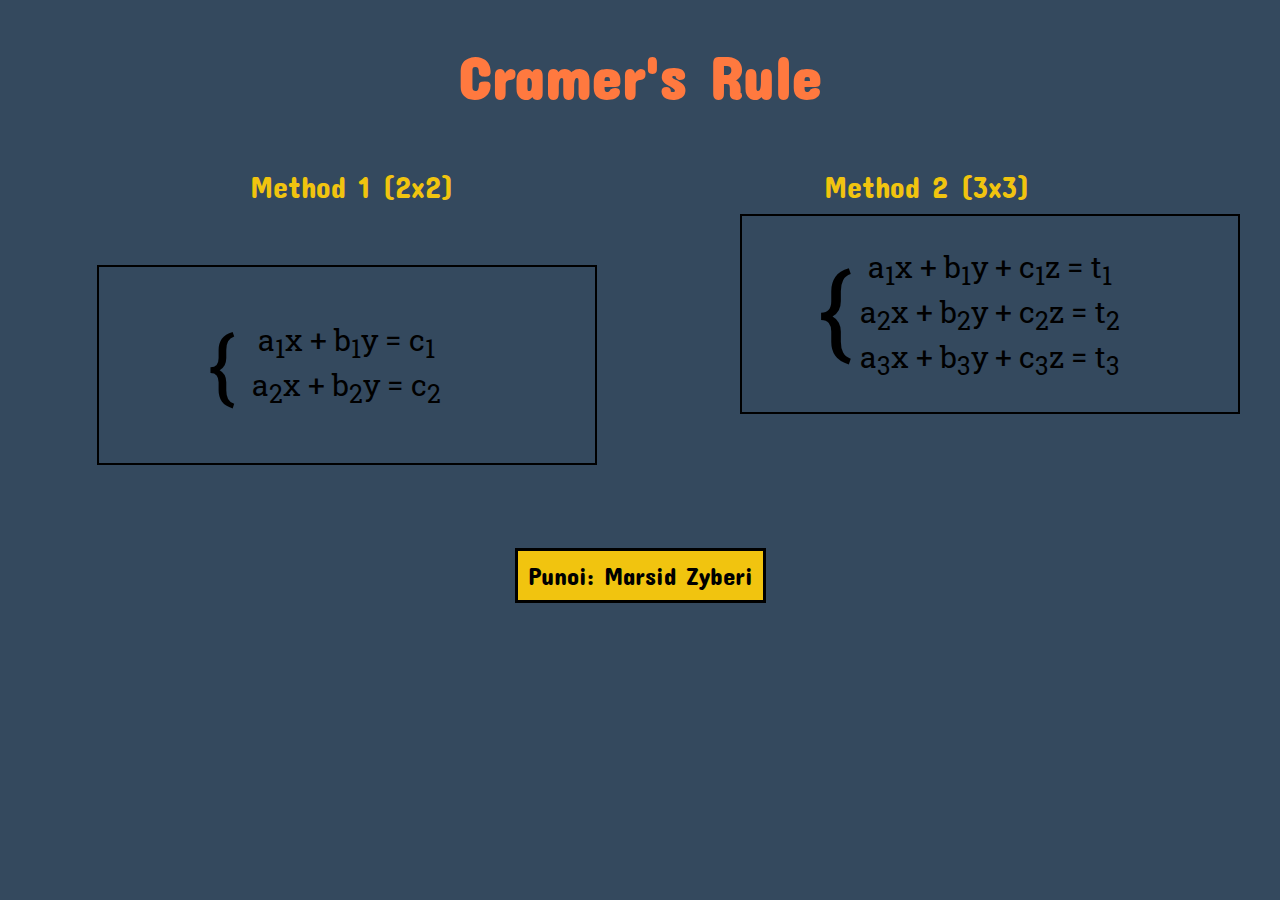
<file: index.html>
<!DOCTYPE html>
<html>
<head>
	<title>Cramer's Rule</title>
	<link rel="stylesheet" href="style.css">
	<link rel="icon"  href="img/icon.png">
	<link href="https://fonts.googleapis.com/css?family=Concert+One" rel="stylesheet">
	<link href="https://fonts.googleapis.com/css?family=Roboto+Slab" rel="stylesheet">
	<script type="text/javascript" src="script.js"></script>
</head>
<body>
	<h1>Cramer's Rule</h1>
	<br>
	<div class="method1">Method 1 (2x2)</div>
	<div class="method2">Method 2 (3x3)</div>
	<br>
	<button onclick="button11()" id="button1">
		<span class="sp1">{</span>a<sub>1</sub>x +  b<sub>1</sub>y = c<sub>1</sub> 
		<br>
		a<sub>2</sub>x +  b<sub>2</sub>y = c<sub>2</sub> 
	</button>
	<button onclick="button22()" id="button2">
		<span class="sp2">{</span>a<sub>1</sub>x +  b<sub>1</sub>y + c<sub>1</sub>z = t<sub>1</sub>
		<br>
		a<sub>2</sub>x +  b<sub>2</sub>y + c<sub>2</sub>z = t<sub>2</sub>
		<br>
		a<sub>3</sub>x +  b<sub>3</sub>y + c<sub>3</sub>z = t<sub>3</sub> 
	</button>
	<p><span class="punoi">Punoi: Marsid Zyberi </span></p>
</body>
</html>
</file>
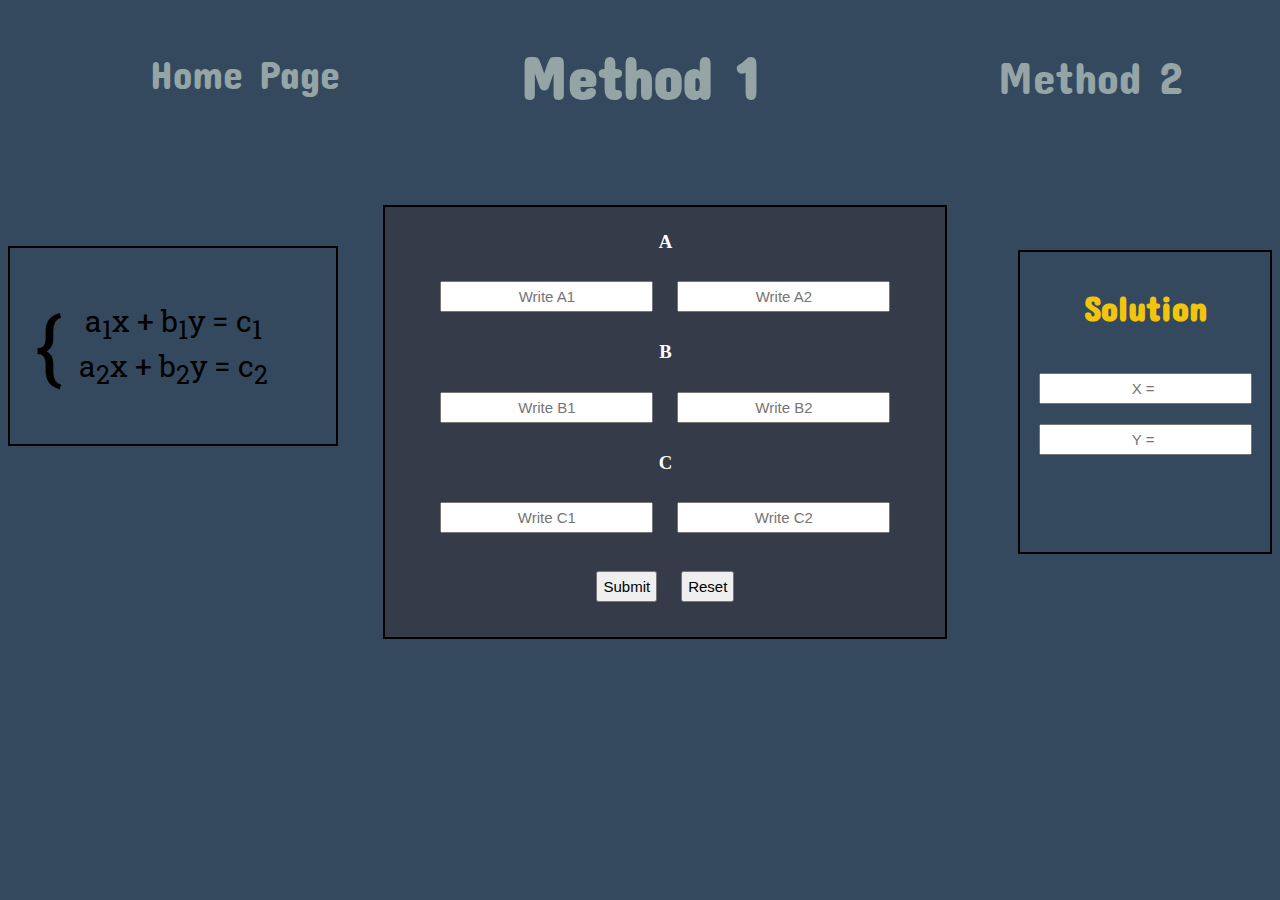
<file: m1.html>
<!DOCTYPE html>
<html>
<head>
	<title>Method 1 (2x2)</title>
	<link rel="stylesheet" href="style.css">
	<link rel="icon"  href="img/icon.png">
	<link href="https://fonts.googleapis.com/css?family=Concert+One" rel="stylesheet">
	<link href="https://fonts.googleapis.com/css?family=Roboto+Slab" rel="stylesheet">
	<script type="text/javascript" src="script.js"></script>
</head>
<body>
	<a class="a" href="index.html">Home Page</a>
	<h1 class="hhh">Method 1</h1>
	<a class="b" href="m2.html">Method 2</a>

	<button class="button11">
		<span class="sp1">{</span>a<sub>1</sub>x +  b<sub>1</sub>y = c<sub>1</sub> 
		<br>
		a<sub>2</sub>x +  b<sub>2</sub>y = c<sub>2</sub> 
	</button>

	<form name="input">
		<h3>A</h3>
		<input type="text" name="av1" placeholder="Write A1">
		<input type="text" name="av2" placeholder="Write A2">
		<h3>B</h3>
		<input type="text" name="bv1" placeholder="Write B1">
		<input type="text" name="bv2" placeholder="Write B2">
		<h3>C</h3>
		<input type="text" name="cv1" placeholder="Write C1">
		<input type="text" name="cv2" placeholder="Write C2">
		<div class="solve">
			<h3>Solution</h3>
			<input id="xv" type="text" placeholder="X = " readonly="readonly">
			<input id="yv" type="text" placeholder="Y = " readonly="readonly">
		</div>
		<br>
		<br>
		<input type="button" value="Submit" onclick="Method1()" name="submit">
		<input type="reset" name="reset">
	</form>
</body>
</html>
</file>
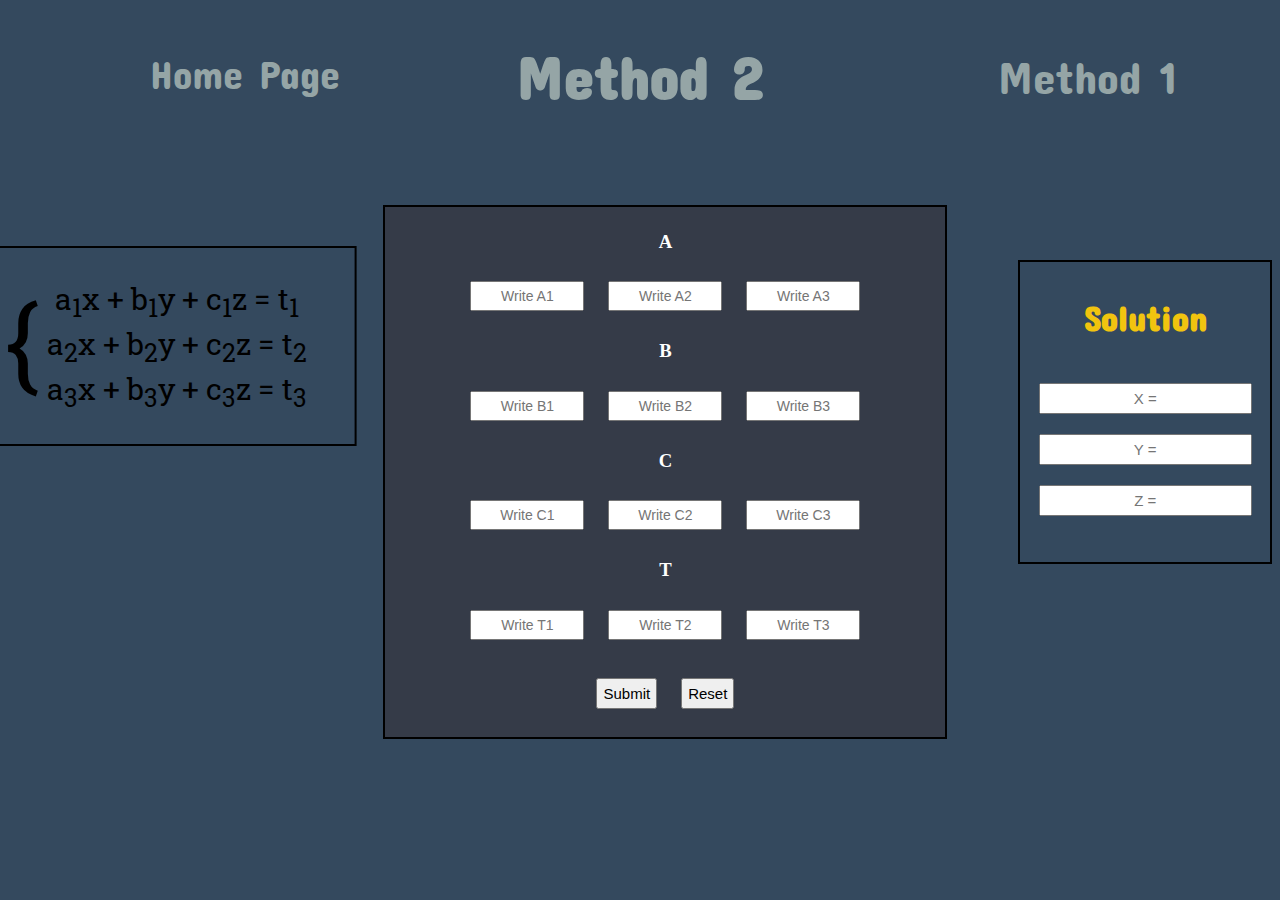
<file: m2.html>
<!DOCTYPE html>
<html>
<head>
	<title>Method 2 (3x3)</title>
	<link rel="stylesheet" href="style.css">
	<link rel="icon"  href="img/icon.png">
	<link href="https://fonts.googleapis.com/css?family=Concert+One" rel="stylesheet">
	<link href="https://fonts.googleapis.com/css?family=Roboto+Slab" rel="stylesheet">
	<script type="text/javascript" src="script.js"></script>
</head>
<body>
	<a class="a" href="index.html">Home Page</a>
	<h1 class="hhh">Method 2</h1>
	<a class="b" href="m1.html">Method 1</a>

	<button class="button22">
		<span class="sp2">{</span>a<sub>1</sub>x +  b<sub>1</sub>y + c<sub>1</sub>z = t<sub>1</sub>
		<br>
		a<sub>2</sub>x +  b<sub>2</sub>y + c<sub>2</sub>z = t<sub>2</sub>
		<br>
		a<sub>3</sub>x +  b<sub>3</sub>y + c<sub>3</sub>z = t<sub>3</sub> 
	</button>

	<form name="input1" class="fff">
		<h3>A</h3>
		<input class="inputt" type="text" name="a1" placeholder="Write A1">
		<input class="inputt" type="text" name="a2" placeholder="Write A2">
		<input class="inputt" type="text" name="a3" placeholder="Write A3">
		<h3>B</h3>
		<input class="inputt" type="text" name="b1" placeholder="Write B1">
		<input class="inputt" type="text" name="b2" placeholder="Write B2">
		<input class="inputt" type="text" name="b3" placeholder="Write B3">
		<h3>C</h3>
		<input class="inputt" type="text" name="c1" placeholder="Write C1">
		<input class="inputt" type="text" name="c2" placeholder="Write C2">
		<input class="inputt" type="text" name="c3" placeholder="Write C3">
		<h3>T</h3>
		<input class="inputt" type="text" name="t1" placeholder="Write T1">
		<input class="inputt" type="text" name="t2" placeholder="Write T2">
		<input class="inputt" type="text" name="t3" placeholder="Write T3">
		<div class="solve">
			<h3>Solution</h3>
			<input id="x11" type="text" placeholder="X =" readonly="readonly">
			<input id="y11" type="text" placeholder="Y =" readonly="readonly">
			<input id="z11" type="text" placeholder="Z =" readonly="readonly">
		</div>
		<br>
		<br>
		<input type="button" value="Submit" onclick="Method2()">
		<input type="reset">
	</form>
</body>
</html>
</file>
<file: style.css>
body {
	background-color: #34495e;	
}
h1 {
	text-align: center;
	font-size: 60px;
	font-family: "Concert One";
	color: #ff793f;
}
.hhh {
	color: #95a5a6;
}
div {
	font-size: 30px;
	font-family: "Concert One";
	color: #f1c40f;
}
.method2 {
	position: absolute;
	float: right;
	right: 250px;
}
.method1 {
	position: absolute;
	float: left;
	left: 250px;
}

@keyframes name {
	0% {
		background-color: transparent;
	}
	50% {
		background-color: #ff793f;
	}
	100% {
		background-color: transparent;
	}
}
button {
	width: 500px;
	height: 200px;
	margin: 15px 0 0 9%;
	font-size: 30px;
	font-family: "Roboto Slab";
	background-color: transparent;
	border: solid black 2px;
	animation: name 5s infinite;
	animation-delay: 2s;
}
span.sp1 {
	font-size: 80px;
	float: left;
	position: absolute;
	transform: translate(-50px, -10px);
}
span.sp2 {
	font-size: 100px;
	float: left;
	position: absolute;
	transform: translate(-50px, -5px);
}
#button1 {
	transform: translate(-5%, 20%);
}
#button2 {
	transform: translate(0%, 6%);
}

p {
	text-align: center;
	transform: translateY(120px);
	font-family: "Concert One";
}
.punoi {
	border: solid 3px black;
	padding: 10px;	
	background-color: #f1c40f;
	font-size: 25px;
}
.button11 {
	width: 330px;
	height: 200px;
	font-size: 30px;
	font-family: "Roboto Slab";
	background-color: transparent;
	position: absolute;
	left: 20%;
	animation-delay: 5s;
	transform: translate(-110%, 40%);
}
.button22 {
	width: 360px;
	height: 200px;
	font-size: 30px;
	font-family: "Roboto Slab";
	background-color: transparent;
	position: absolute;
	left: 20%;
	animation-delay: 5s;
	transform: translate(-104%, 40%);
}
form {
	color: white;
	width: 700px;
	height: 340px;
	text-align: center;
	padding: 5px;
	margin: 25px;
	position: absolute;
	top: 20%;
	left: 28%;
	width: 550px;
	height: 420px;
	border: 2px black solid;
	background-color: #353b48;
}
form.fff {
	height: 520px;
}
input {
	padding: 5px; 
	margin: 10px;
	font-size: 15px;
	text-align: center;
}
input.inputt{
	width: 100px;
	font-size: 14px;
}
.solve {
	display: block;
	position: absolute;
	top: 10%;
	left: 113%;
	width: 250px;
	height: 300px;
	border: solid black 2px;
	animation: name 5s infinite;
	animation-delay: 5s;
}
a.a {
	text-decoration: none;
	font-size: 40px;
	color: #95a5a6;
	font-family: "Concert One";
	text-align: left;
	float: left;
	left: 150px;
}
a.b {
	text-decoration: none;
	font-size: 45px;
	color: #95a5a6;
	font-family: "Concert One";
	float: right;
	text-align: right;
	left: 78%;
}
a {
	position: absolute;
	top: 50px;
}
</file>
